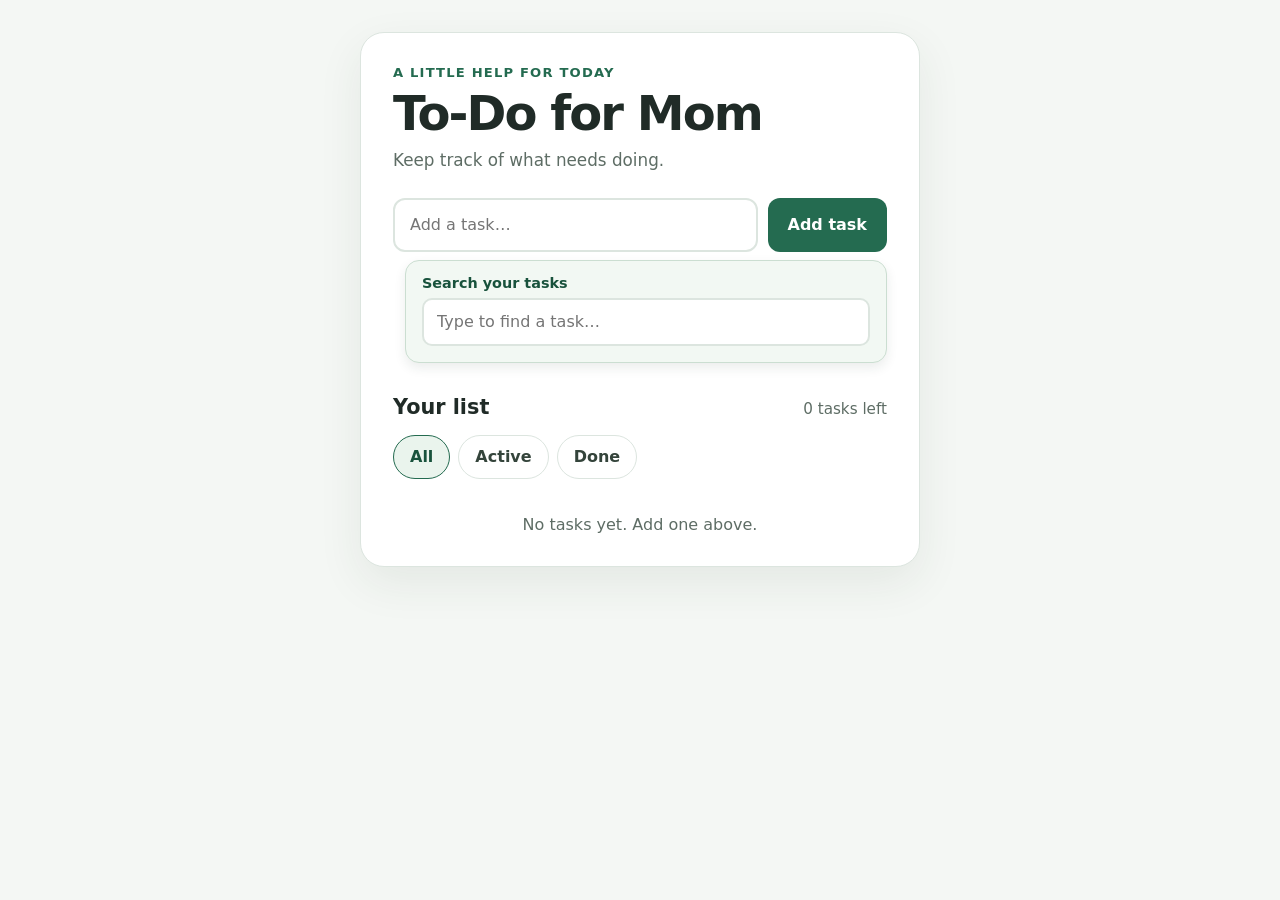
<file: index.html>
<!doctype html>
<html lang="en">
<head>
  <meta charset="utf-8">
  <meta name="viewport" content="width=device-width, initial-scale=1">
  <title>To-Do for Mom</title>
  <link rel="stylesheet" href="style.css">
  <script src="app.js" defer></script>
</head>
<body>
  <main class="app">
    <header class="page-header">
      <p class="eyebrow">A little help for today</p>
      <h1>To-Do for Mom</h1>
      <p class="subtitle">Keep track of what needs doing.</p>
    </header>

    <form class="add-form" id="add-form">
      <label class="visually-hidden" for="task-input">New task</label>
      <input id="task-input" name="task" type="text" maxlength="120" placeholder="Add a task…" autocomplete="off" required>
      <button class="add-button" type="submit">Add task</button>
    </form>

    <div class="search-panel">
      <label for="task-search">Search your tasks</label>
      <input id="task-search" name="search" type="search" placeholder="Type to find a task…" autocomplete="off">
    </div>

    <section class="task-section" aria-label="Tasks">
      <div class="list-heading">
        <h2>Your list</h2>
        <p id="task-count" class="task-count" aria-live="polite">0 tasks left</p>
      </div>

      <nav class="filters" aria-label="Filter tasks">
        <button class="filter-button is-selected" type="button" data-filter="all" aria-pressed="true">All</button>
        <button class="filter-button" type="button" data-filter="active" aria-pressed="false">Active</button>
        <button class="filter-button" type="button" data-filter="done" aria-pressed="false">Done</button>
      </nav>

      <ul id="task-list" class="task-list" aria-label="To-do tasks"></ul>
      <p id="empty-message" class="empty-message">No tasks yet. Add one above.</p>
    </section>
  </main>
</body>
</html>
</file>
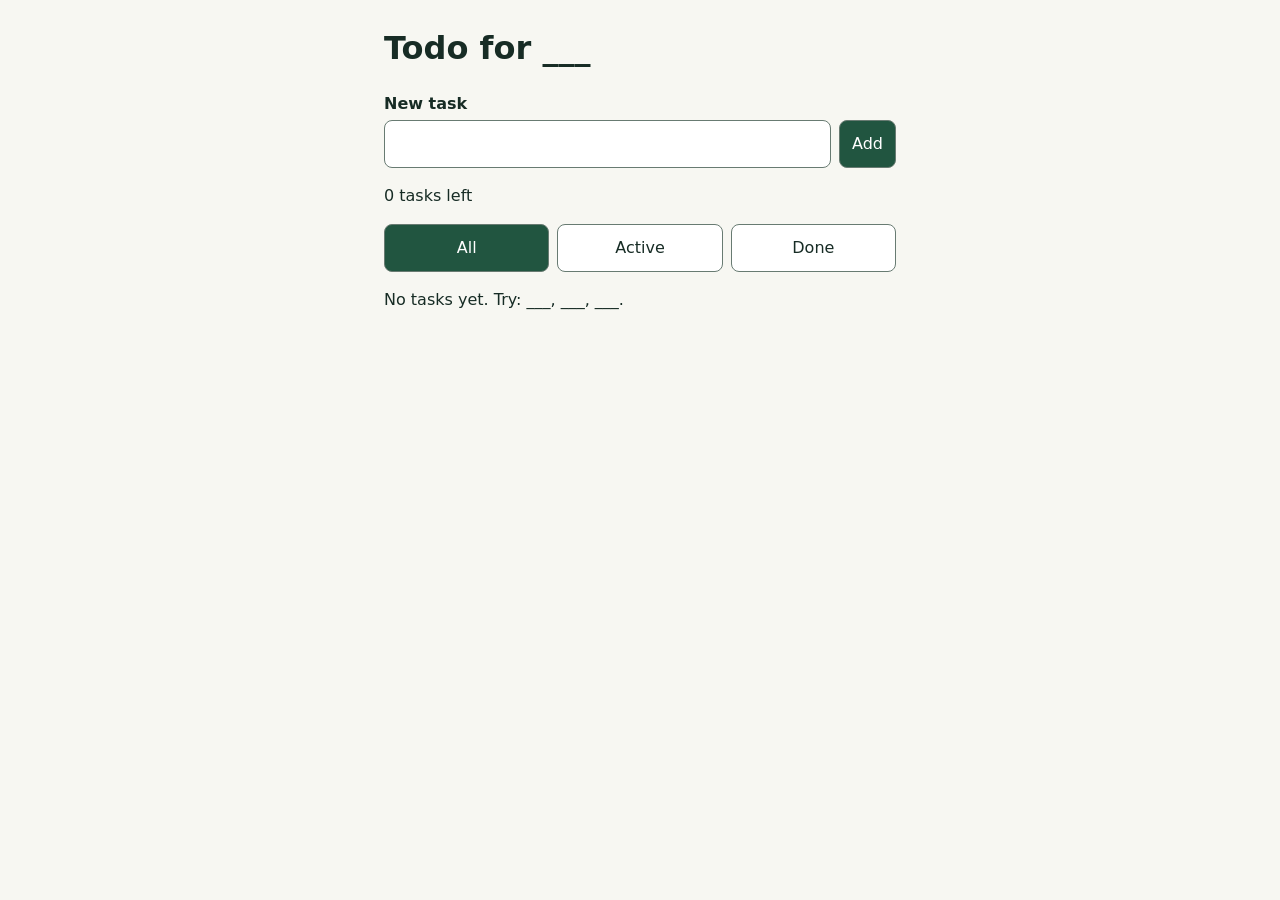
<file: catch-up-02/index.html>
<!doctype html>
<html lang="en">
<head>
  <meta charset="utf-8">
  <meta name="viewport" content="width=device-width, initial-scale=1">
  <title>Todo for ___</title>
  <link rel="stylesheet" href="style.css">
  <script src="app.js" defer></script>
</head>
<body>
  <main>
    <h1>Todo for ___</h1>
    <form id="add-form">
      <label for="task-name">New task</label>
      <div class="add-row">
        <input id="task-name" type="text" required>
        <button type="submit">Add</button>
      </div>
    </form>
    <p id="count" role="status"></p>
    <div class="filters" role="group" aria-label="Filter tasks">
      <button type="button" data-filter="all" aria-pressed="true">All</button>
      <button type="button" data-filter="active" aria-pressed="false">Active</button>
      <button type="button" data-filter="done" aria-pressed="false">Done</button>
    </div>
    <p id="empty"></p>
    <ul id="tasks" aria-label="Tasks"></ul>
  </main>
</body>
</html>
</file>
<file: style.css>
:root {
  color-scheme: light;
  font-family: system-ui, -apple-system, BlinkMacSystemFont, "Segoe UI", sans-serif;
  color: #202b27;
  background: #f4f7f4;
  font-synthesis: none;
  text-rendering: optimizeLegibility;
  --green: #246b50;
  --green-dark: #18523c;
  --line: #dce5df;
  --muted: #5e6d65;
}

* { box-sizing: border-box; }

body {
  min-width: 320px;
  min-height: 100vh;
  margin: 0;
  padding: 32px 16px;
}

.app {
  width: min(100%, 560px);
  margin: 0 auto;
  padding: 32px;
  border: 1px solid var(--line);
  border-radius: 24px;
  background: #fff;
  box-shadow: 0 16px 45px rgb(32 58 44 / 8%);
}

.page-header { margin-bottom: 28px; }
.eyebrow {
  margin: 0 0 8px;
  color: var(--green);
  font-size: 0.82rem;
  font-weight: 750;
  letter-spacing: 0.09em;
  text-transform: uppercase;
}

h1 {
  margin: 0;
  font-size: clamp(2rem, 8vw, 3rem);
  line-height: 1.08;
  letter-spacing: -0.04em;
}

.subtitle { margin: 10px 0 0; color: var(--muted); font-size: 1.05rem; }

.add-form { display: flex; gap: 10px; margin-bottom: 0; }
.add-form input {
  flex: 1;
  min-width: 0;
  min-height: 54px;
  padding: 12px 15px;
  border: 2px solid var(--line);
  border-radius: 12px;
  color: inherit;
  font: inherit;
  font-size: 1rem;
}

.add-form input:focus-visible, button:focus-visible {
  outline: 3px solid #e6ad43;
  outline-offset: 3px;
}

button { font: inherit; cursor: pointer; }
.add-button {
  min-height: 54px;
  padding: 0 20px;
  border: 0;
  border-radius: 12px;
  background: var(--green);
  color: #fff;
  font-weight: 700;
}
.add-button:hover { background: var(--green-dark); }

.search-panel {
  position: relative;
  margin: 8px 0 32px 12px;
  padding: 14px 16px 16px;
  border: 1px solid #cbded1;
  border-radius: 14px;
  background: #f2f8f3;
  box-shadow: 0 5px 12px rgb(32 58 44 / 9%);
}
.search-panel label { display: block; margin-bottom: 7px; color: var(--green-dark); font-size: 0.9rem; font-weight: 700; }
.search-panel input {
  width: 100%;
  min-height: 48px;
  padding: 10px 13px;
  border: 2px solid var(--line);
  border-radius: 10px;
  background: #fff;
  color: inherit;
  font: inherit;
}
.search-panel input:focus-visible { outline: 3px solid #e6ad43; outline-offset: 3px; }

.list-heading { display: flex; align-items: baseline; justify-content: space-between; gap: 12px; }
h2 { margin: 0; font-size: 1.3rem; }
.task-count { margin: 0; color: var(--muted); font-size: 0.95rem; }

.filters { display: flex; gap: 8px; margin: 16px 0; }
.filter-button {
  min-height: 44px;
  padding: 0 16px;
  border: 1px solid var(--line);
  border-radius: 999px;
  background: #fff;
  color: #34443b;
  font-weight: 650;
}
.filter-button.is-selected { border-color: var(--green); background: #eaf4ed; color: var(--green-dark); }

.task-list { display: grid; gap: 10px; margin: 0; padding: 0; list-style: none; }
.task-row {
  display: flex;
  align-items: center;
  gap: 12px;
  min-height: 58px;
  padding: 10px 12px;
  border: 1px solid var(--line);
  border-radius: 12px;
}
.task-check {
  width: 24px;
  height: 24px;
  flex: 0 0 auto;
  accent-color: var(--green);
  cursor: pointer;
}
.task-text { flex: 1; overflow-wrap: anywhere; font-size: 1rem; }
.task-row.is-done .task-text { color: #748078; text-decoration: line-through; }
.delete-button {
  min-width: 44px;
  min-height: 44px;
  padding: 0 8px;
  border: 0;
  border-radius: 9px;
  background: transparent;
  color: #7a4138;
  font-weight: 700;
}
.delete-button:hover { background: #fff0ed; }
.empty-message { margin: 20px 0 0; color: var(--muted); text-align: center; }
.visually-hidden {
  position: absolute;
  width: 1px;
  height: 1px;
  padding: 0;
  margin: -1px;
  overflow: hidden;
  clip: rect(0, 0, 0, 0);
  white-space: nowrap;
  border: 0;
}

@media (max-width: 480px) {
  body { padding: 16px 10px; }
  .app { padding: 24px 18px; border-radius: 18px; }
  .add-form { flex-direction: column; }
  .add-button { width: 100%; }
}
</file>
<file: catch-up-02/style.css>
* {
  box-sizing: border-box;
}

body {
  margin: 0;
  background: #f7f7f2;
  color: #172c25;
  font: 1rem/1.5 system-ui, sans-serif;
}

main {
  max-width: 34rem;
  margin: auto;
  padding: 1.5rem 1rem;
}

h1 {
  margin: 0 0 1.25rem;
}

label {
  font-weight: 600;
}

.add-row,
.filters {
  display: flex;
  gap: 0.5rem;
}

.add-row {
  margin-top: 0.25rem;
}

button,
input {
  min-height: 48px;
  border: 1px solid #687b72;
  border-radius: 0.5rem;
  padding: 0.5rem 0.75rem;
  font: inherit;
}

button {
  background: white;
  color: inherit;
  cursor: pointer;
}

#task-name {
  flex: 1;
  min-width: 0;
}

button[type="submit"],
button[aria-pressed="true"] {
  background: #215540;
  color: white;
}

.filters button {
  flex: 1;
}

#tasks {
  list-style: none;
  padding: 0;
  margin: 0.75rem 0 0;
}

#tasks li {
  display: flex;
  align-items: center;
  gap: 0.5rem;
  padding: 0.5rem;
  margin-bottom: 0.5rem;
  background: white;
  border: 1px solid #cbd5cd;
  border-radius: 0.5rem;
}

#tasks label {
  display: flex;
  flex: 1;
  align-items: center;
  gap: 0.5rem;
  min-width: 0;
  min-height: 48px;
  overflow-wrap: anywhere;
  cursor: pointer;
}

#tasks input {
  flex: none;
  min-height: 0;
  width: 1.35rem;
  height: 1.35rem;
  margin: 0;
  accent-color: #215540;
}

#tasks input:checked + span {
  text-decoration: line-through;
}

:focus-visible {
  outline: 3px solid #835400;
  outline-offset: 2px;
}
</file>
